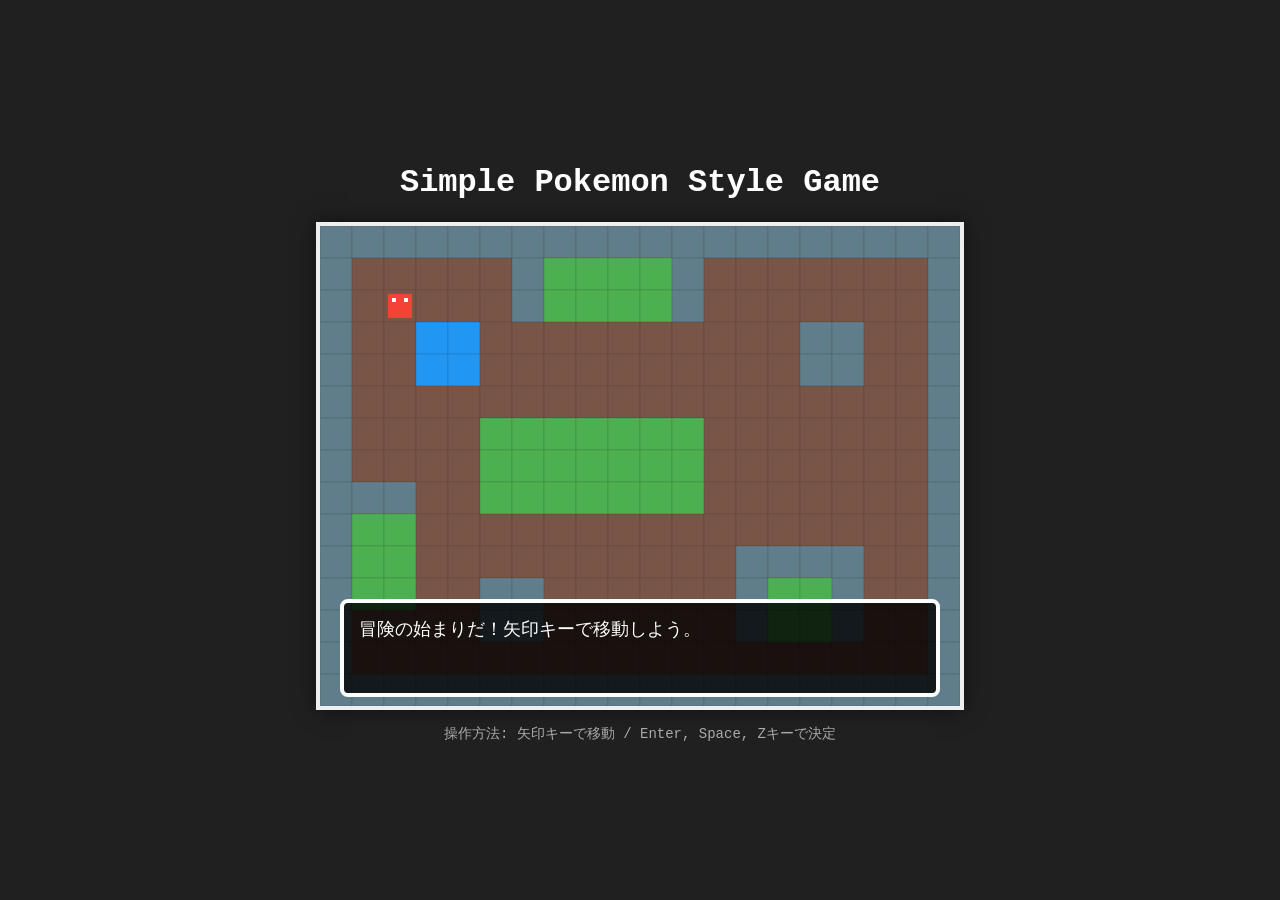
<file: index.html>
<!DOCTYPE html>
<html lang="ja">
<head>
    <meta charset="UTF-8">
    <meta name="viewport" content="width=device-width, initial-scale=1.0">
    <title>Simple Pokemon Style Game</title>
    <link rel="stylesheet" href="style.css">
</head>
<body>
    <div id="game-container">
        <h1>Simple Pokemon Style Game</h1>
        <canvas id="gameCanvas" width="640" height="480"></canvas>
        <div id="ui-layer">
            <div id="message-box" style="display: none;"></div>
            <div id="battle-menu" style="display: none;">
                <button id="btn-attack">たたかう</button>
                <button id="btn-run">にげる</button>
            </div>
        </div>
        <p class="controls">操作方法: 矢印キーで移動 / Enter, Space, Zキーで決定</p>
    </div>
    <script src="game.js"></script>
</body>
</html>
</file>
<file: style.css>
body {
    background-color: #202020;
    color: white;
    font-family: 'Courier New', Courier, monospace;
    display: flex;
    justify-content: center;
    align-items: center;
    height: 100vh;
    margin: 0;
}

#game-container {
    position: relative;
    text-align: center;
}

canvas {
    background-color: #000;
    border: 4px solid #eee;
    image-rendering: pixelated;
    box-shadow: 0 0 20px rgba(0,0,0,0.5);
}

#ui-layer {
    position: absolute;
    bottom: 50px;
    left: 50%;
    transform: translateX(-50%);
    width: 600px;
    pointer-events: none; /* Canvasへの操作を邪魔しないように */
}

#message-box {
    background: rgba(0, 0, 0, 0.8);
    border: 4px solid white;
    border-radius: 8px;
    padding: 15px;
    min-height: 60px;
    text-align: left;
    font-size: 18px;
    line-height: 1.4;
    margin-bottom: 10px;
    color: white;
    pointer-events: auto;
}

#battle-menu {
    display: flex;
    gap: 10px;
    justify-content: flex-end;
    pointer-events: auto;
}

button {
    background: white;
    color: black;
    border: 2px solid #888;
    padding: 10px 20px;
    font-size: 16px;
    font-family: inherit;
    cursor: pointer;
    font-weight: bold;
}

button:hover {
    background: #eee;
    border-color: #000;
}

button:active {
    background: #ccc;
}

.controls {
    margin-top: 10px;
    font-size: 14px;
    color: #aaa;
}
</file>
